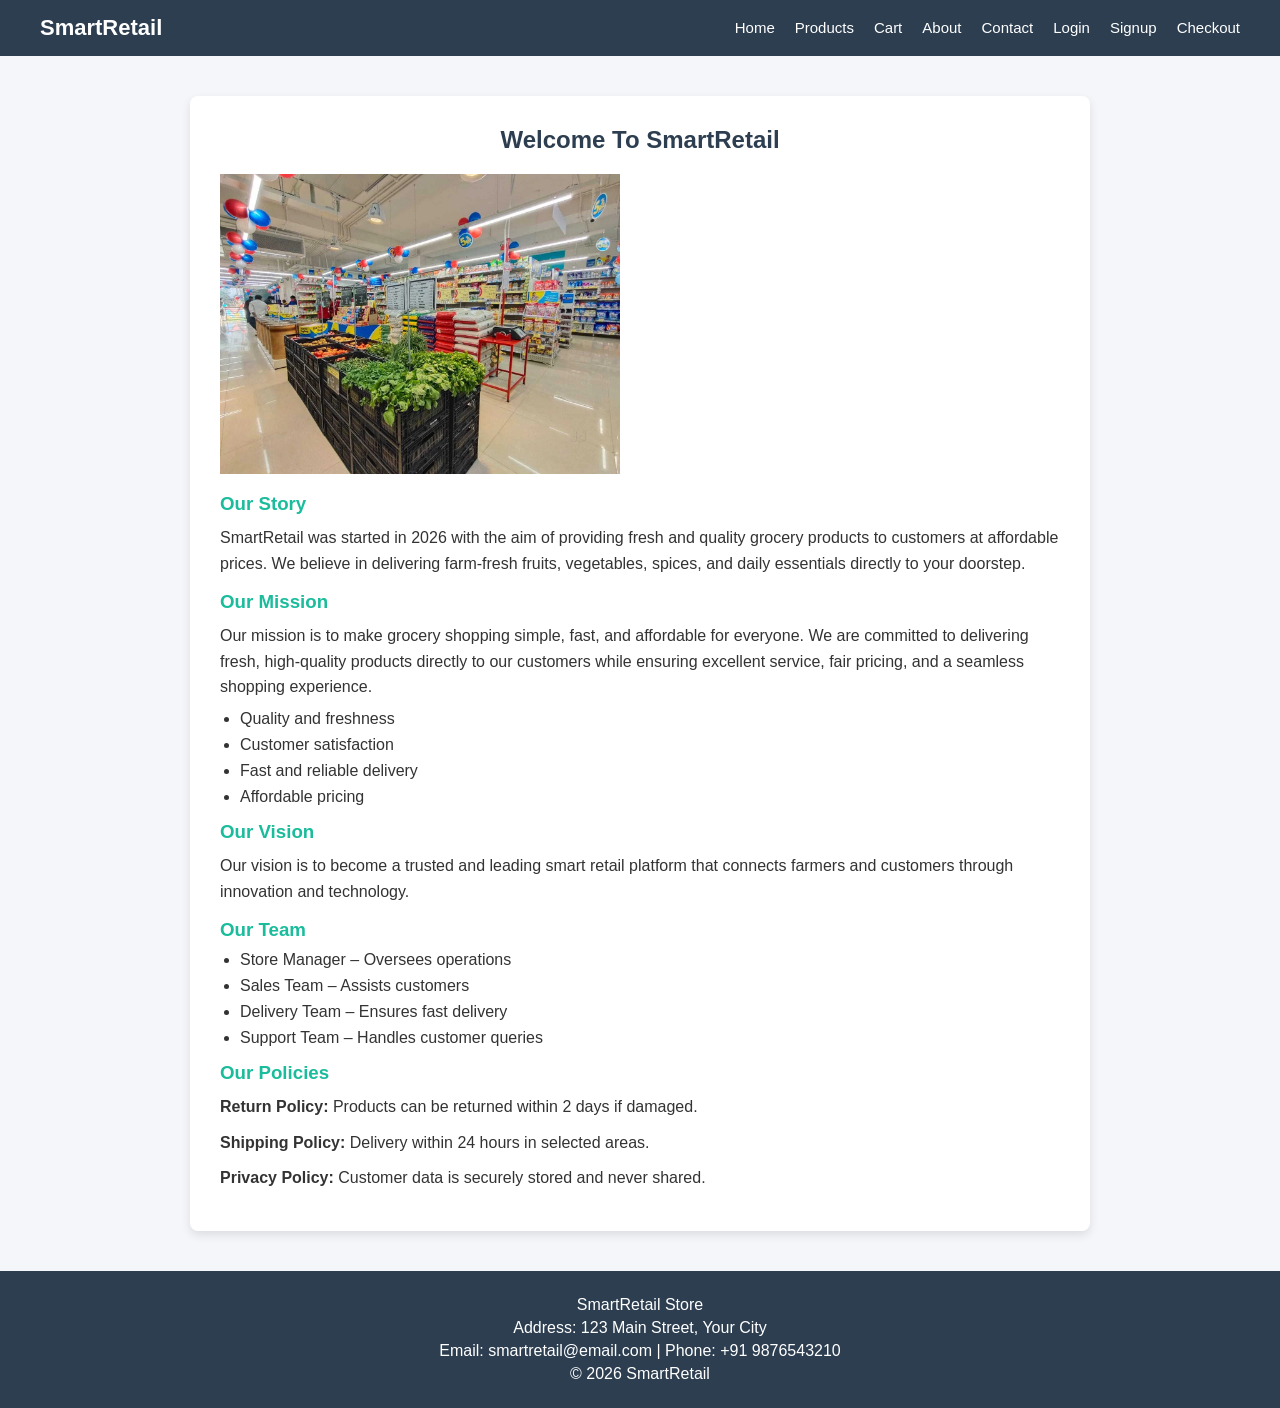
<file: index.html>
<!DOCTYPE html>
<html>
<head>
    <title>SmartRetail - About Us</title>
    <link rel="stylesheet" href="about.css">
</head>
<body>

<!-- Navbar -->
<div class="navbar">
    <h2>SmartRetail</h2>
    <ul>
        <li><a href="index.html">Home</a></li>
        <li><a href="products.html">Products</a></li>
        <li><a href="cart.html">Cart</a></li>
        <li><a href="about.html">About</a></li>
        <li><a href="contact.html">Contact</a></li>
        <li><a href="login.html">Login</a></li>
        <li><a href="signup.html">Signup</a></li>
        <li><a href="checkout.html">Checkout</a></li>
    </ul>
</div>

<!-- About Content -->
<div class="container">

    <h2>Welcome To SmartRetail</h2>

    <!-- Image Centered -->
    <img src="smart retail.jpg" alt="SmartRetail Store" class="center-image" width="400px" height="300px">

    <h3>Our Story</h3>
    <p>
        SmartRetail was started in 2026 with the aim of providing fresh and
        quality grocery products to customers at affordable prices.
        We believe in delivering farm-fresh fruits, vegetables, spices,
        and daily essentials directly to your doorstep.
    </p>

    <h3>Our Mission</h3>
    <p>
        Our mission is to make grocery shopping simple, fast, and affordable for everyone.
        We are committed to delivering fresh, high-quality products directly to our customers
        while ensuring excellent service, fair pricing, and a seamless shopping experience.
    </p>

    <ul>
        <li>Quality and freshness</li>
        <li>Customer satisfaction</li>
        <li>Fast and reliable delivery</li>
        <li>Affordable pricing</li>
    </ul>

    <h3>Our Vision</h3>
    <p>
        Our vision is to become a trusted and leading smart retail platform that connects
        farmers and customers through innovation and technology.
    </p>

    <h3>Our Team</h3>
    <ul>
        <li>Store Manager – Oversees operations</li>
        <li>Sales Team – Assists customers</li>
        <li>Delivery Team – Ensures fast delivery</li>
        <li>Support Team – Handles customer queries</li>
    </ul>

    <h3>Our Policies</h3>
    <p><strong>Return Policy:</strong> Products can be returned within 2 days if damaged.</p>
    <p><strong>Shipping Policy:</strong> Delivery within 24 hours in selected areas.</p>
    <p><strong>Privacy Policy:</strong> Customer data is securely stored and never shared.</p>

</div>

<!-- Footer -->
<footer>
    <p>SmartRetail Store</p>
    <p>Address: 123 Main Street, Your City</p>
    <p>Email: smartretail@email.com | Phone: +91 9876543210</p>
    <p>© 2026 SmartRetail</p>
</footer>

</body>
</html>
</file>
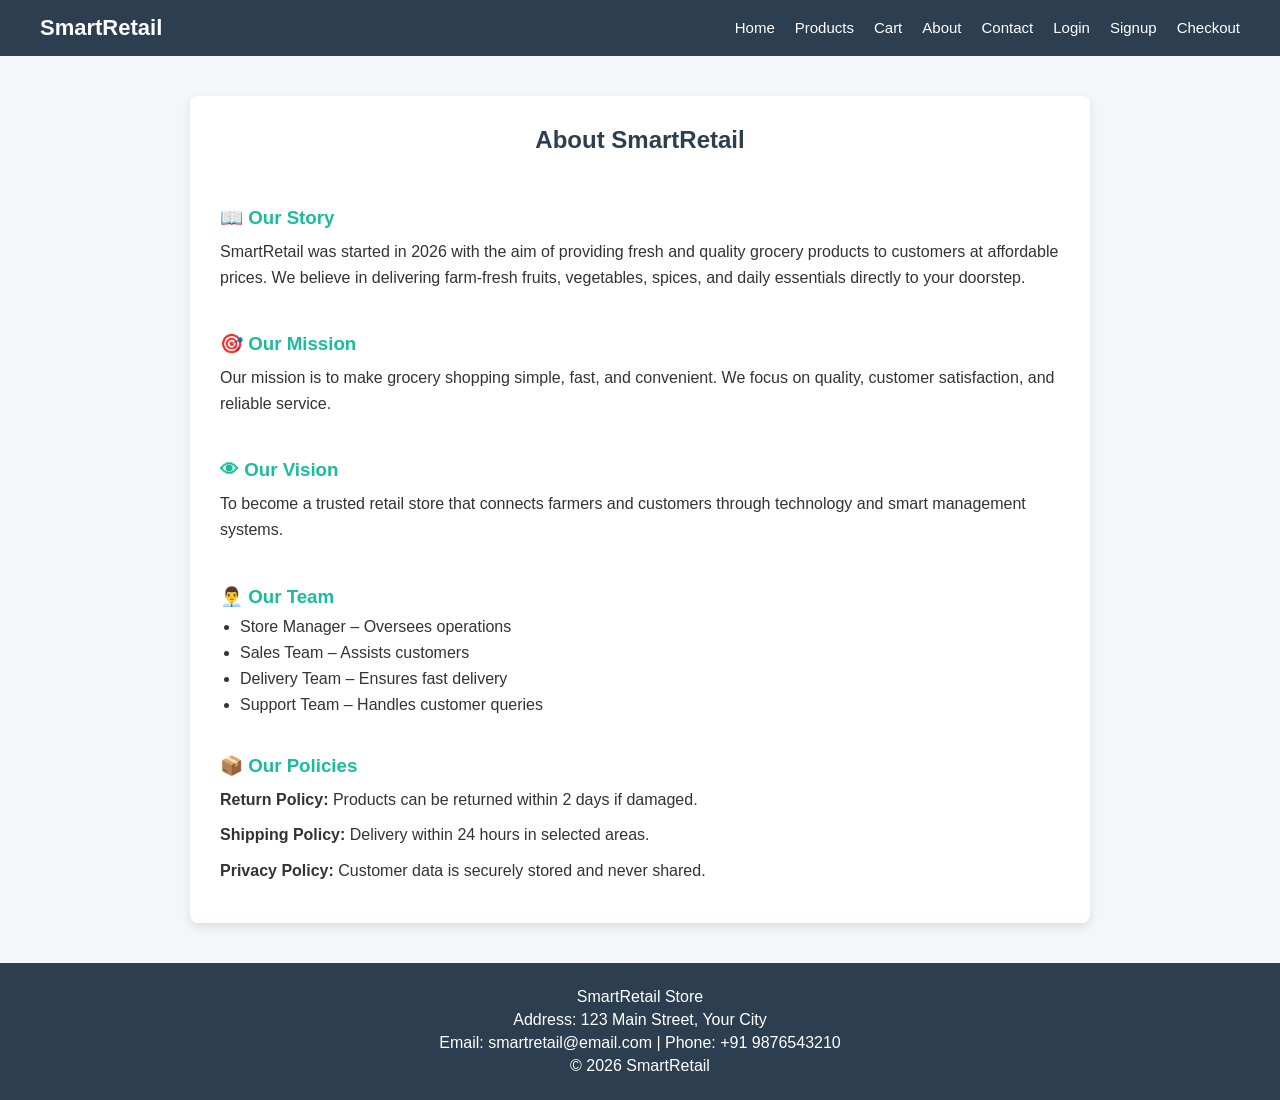
<file: about.html>
<html>
<head>
    <title>SmartRetail - About Us</title>
    <link rel="stylesheet" href="about.css">
</head>
<body>

<!-- Navbar -->
<div class="navbar">
    <h2>SmartRetail</h2>
    <ul>
        <li><a href="index.html">Home</a></li>
        <li><a href="products.html">Products</a></li>
        <li><a href="cart.html">Cart</a></li>
        <li><a href="about.html">About</a></li>
        <li><a href="contact.html">Contact</a></li>
        <li><a href="login.html">Login</a></li>
        <li><a href="signup.html">Signup</a></li>
        <li><a href="checkout.html">Checkout</a></li>
    </ul>
</div>

<!-- About Content -->
<div class="container">

    <h2>About SmartRetail</h2>
    <br>

    <h3>📖 Our Story</h3>
    <p>
        SmartRetail was started in 2026 with the aim of providing fresh and
        quality grocery products to customers at affordable prices.
        We believe in delivering farm-fresh fruits, vegetables, spices,
        and daily essentials directly to your doorstep.
    </p>

    <br>

    <h3>🎯 Our Mission</h3>
    <p>
        Our mission is to make grocery shopping simple, fast, and convenient.
        We focus on quality, customer satisfaction, and reliable service.
    </p>

    <br>

    <h3>👁 Our Vision</h3>
    <p>
        To become a trusted retail store that connects farmers and customers
        through technology and smart management systems.
    </p>

    <br>

    <h3>👨‍💼 Our Team</h3>
    <ul>
        <li>Store Manager – Oversees operations</li>
        <li>Sales Team – Assists customers</li>
        <li>Delivery Team – Ensures fast delivery</li>
        <li>Support Team – Handles customer queries</li>
    </ul>

    <br>

    <h3>📦 Our Policies</h3>
    <p><strong>Return Policy:</strong> Products can be returned within 2 days if damaged.</p>
    <p><strong>Shipping Policy:</strong> Delivery within 24 hours in selected areas.</p>
    <p><strong>Privacy Policy:</strong> Customer data is securely stored and never shared.</p>

</div>

<!-- Footer -->
<footer>
    <p>SmartRetail Store</p>
    <p>Address: 123 Main Street, Your City</p>
    <p>Email: smartretail@email.com | Phone: +91 9876543210</p>
    <p>© 2026 SmartRetail</p>
</footer>

<script src="script.js"></script>

</body>
</html>
</file>
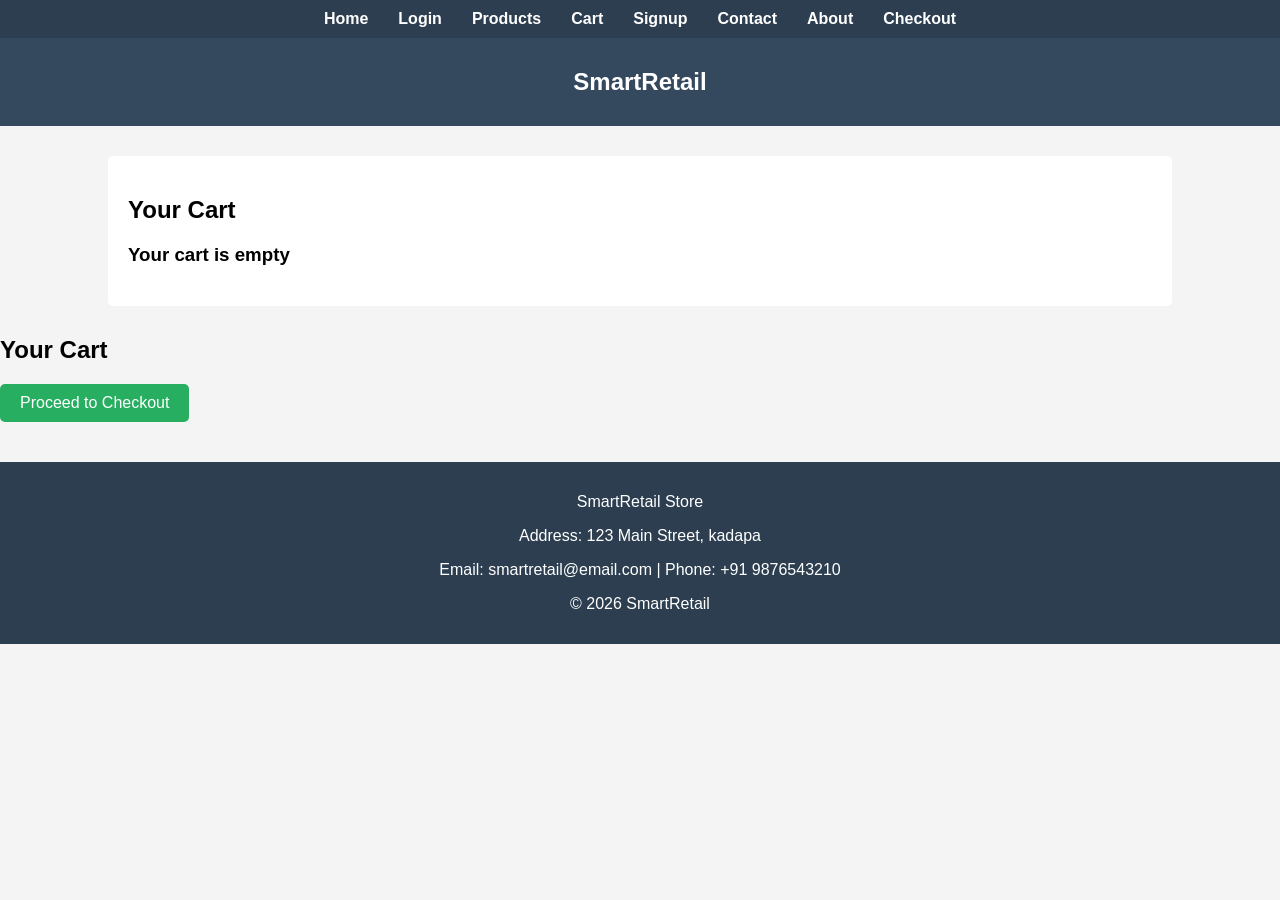
<file: cart.html>
<html>
<head>
    <title>Cart</title>
    <link rel="stylesheet" href="cart.css">
</head>
<body>
<ul>
    <li><a href="index.html">Home</a></li>
    <li><a href="login.html">Login</a></li>
    <li><a href="products.html">Products</a></li>
    <li><a href="cart.html">Cart</a></li>
    <li><a href="signup.html">Signup</a></li>
    <li><a href="contact.html">Contact</a></li>
    <li><a href="about.html">About</a></li>
   <li><a href="checkout.html">Checkout</a></li>
</ul>
<div class="navbar">
    <h2>SmartRetail</h2>
</div>

<div class="container">
    <h2>Your Cart</h2>
    <div id="cart-items"></div>
    <h3 id="total"></h3>
</div>
<h2>Your Cart</h2>

<div id="cart-items"></div>

<h3 id="cart-total"></h3>

<a href="checkout.html">
    <button>Proceed to Checkout</button>
</a>



<footer>
    <p>SmartRetail Store</p>
    <p>Address: 123 Main Street, kadapa</p>
    <p>Email: smartretail@email.com | Phone: +91 9876543210</p>
    <p>© 2026 SmartRetail</p>
</footer>
<script src="script.js"></script>
</body>
</html>
</file>
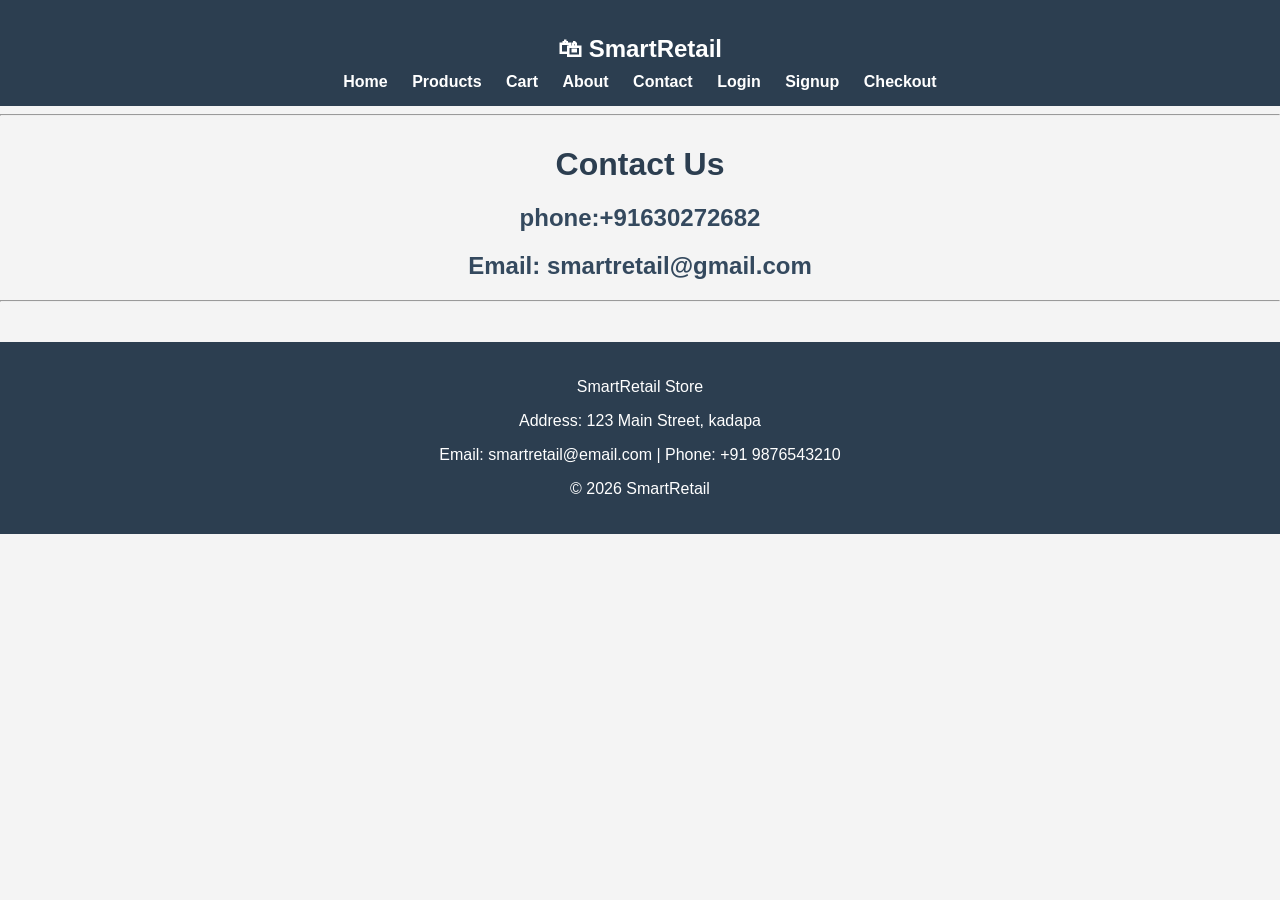
<file: contact.html>
<html>
<head>
    <title>SmartRetail - Contact Us</title>
</head>
<body>
    <link rel="stylesheet" href="contact.css">

<!-- ================= NAVBAR ================= -->

<div>
    <h2>🛍 SmartRetail</h2>

    <a href="index.html">Home</a> 
    <a href="products.html">Products</a> 
    <a href="cart.html">Cart</a> 
    <a href="about.html">About</a> 
    <a href="contact.html">Contact</a> 
    <a href="login.html">Login</a>
    <a href="signup.html">Signup</a>
    <a href="checkout.html">Checkout</a>
</div>

<hr>

<!-- ================= CONTACT SECTION ================= -->

<h1>Contact Us</h1>

<h2>phone:+91630272682</h2>
<h2>Email: smartretail@gmail.com</h2>

<hr>

<!-- ================= FOOTER ================= -->

<footer>
    <p>SmartRetail Store</p>
    <p>Address: 123 Main Street, kadapa</p>
    <p>Email: smartretail@email.com | Phone: +91 9876543210</p>
    <p>© 2026 SmartRetail</p>
</footer>
<script src="script.js"></script>
</body>
</html>
</file>
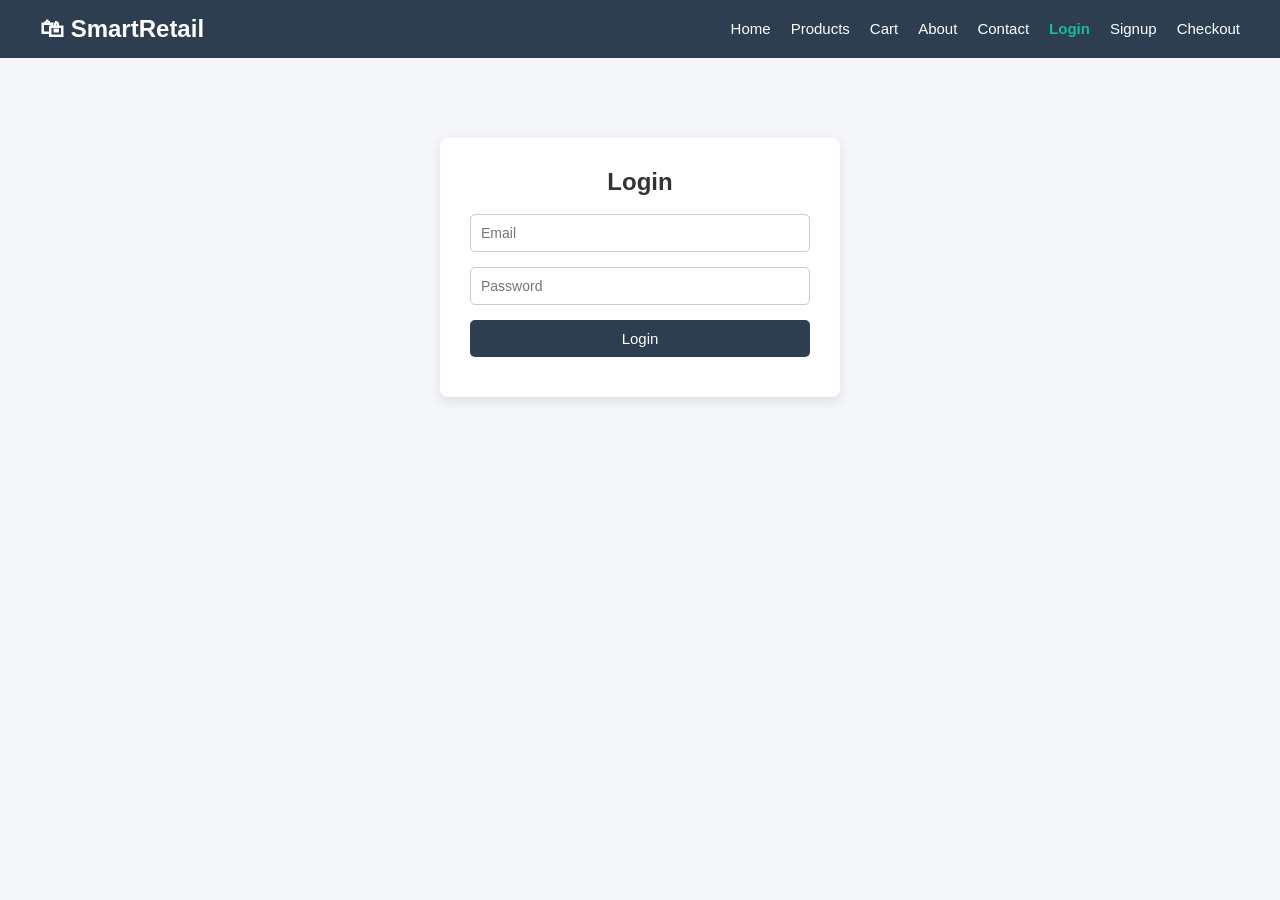
<file: login.html>
<html>
<head>
    <title>SmartRetail - Login</title>
    <link rel="stylesheet" href="login.css">
</head>
<body>

<!-- Navbar -->
<div class="navbar">
    <div class="logo">
        <h2>🛍 SmartRetail</h2>
    </div>

    <ul class="nav-links">
        <li><a href="index.html" class="nav-item">Home</a></li>
        <li><a href="products.html" class="nav-item">Products</a></li>
        <li><a href="cart.html" class="nav-item">Cart</a></li>
        <li><a href="about.html" class="nav-item">About</a></li>
        <li><a href="contact.html" class="nav-item">Contact</a></li>
        <li><a href="login.html" class="nav-item active">Login</a></li>
         <li><a href="signup.html" class="nav-item">Signup</a></li>
         <li><a href="checkout.html" class="nav-item">Checkout</a></li>
    </ul>
</div>

<!-- Login Section -->
<div class="container" style="text-align:center;">

    <!-- Login Form -->
    <div id="loginSection">
        <h2>Login</h2>
        <br>
        <form onsubmit="event.preventDefault(); login();">
            <input type="email" id="email" placeholder="Email" required>
            <input type="password" id="password" placeholder="Password" required>
            <br>
            <button type="submit">Login</button>
        </form>
        <p id="loginMessage" style="margin-top:10px;"></p>
    </div>

    <!-- Logout Section -->
    <div id="logoutSection" style="display:none;">
        <h2 id="welcomeText"></h2>
        <br>
        <button onclick="logout()">Logout</button>
    </div>

</div>




<script src="script.js"></script>

</body>
</html>
</file>
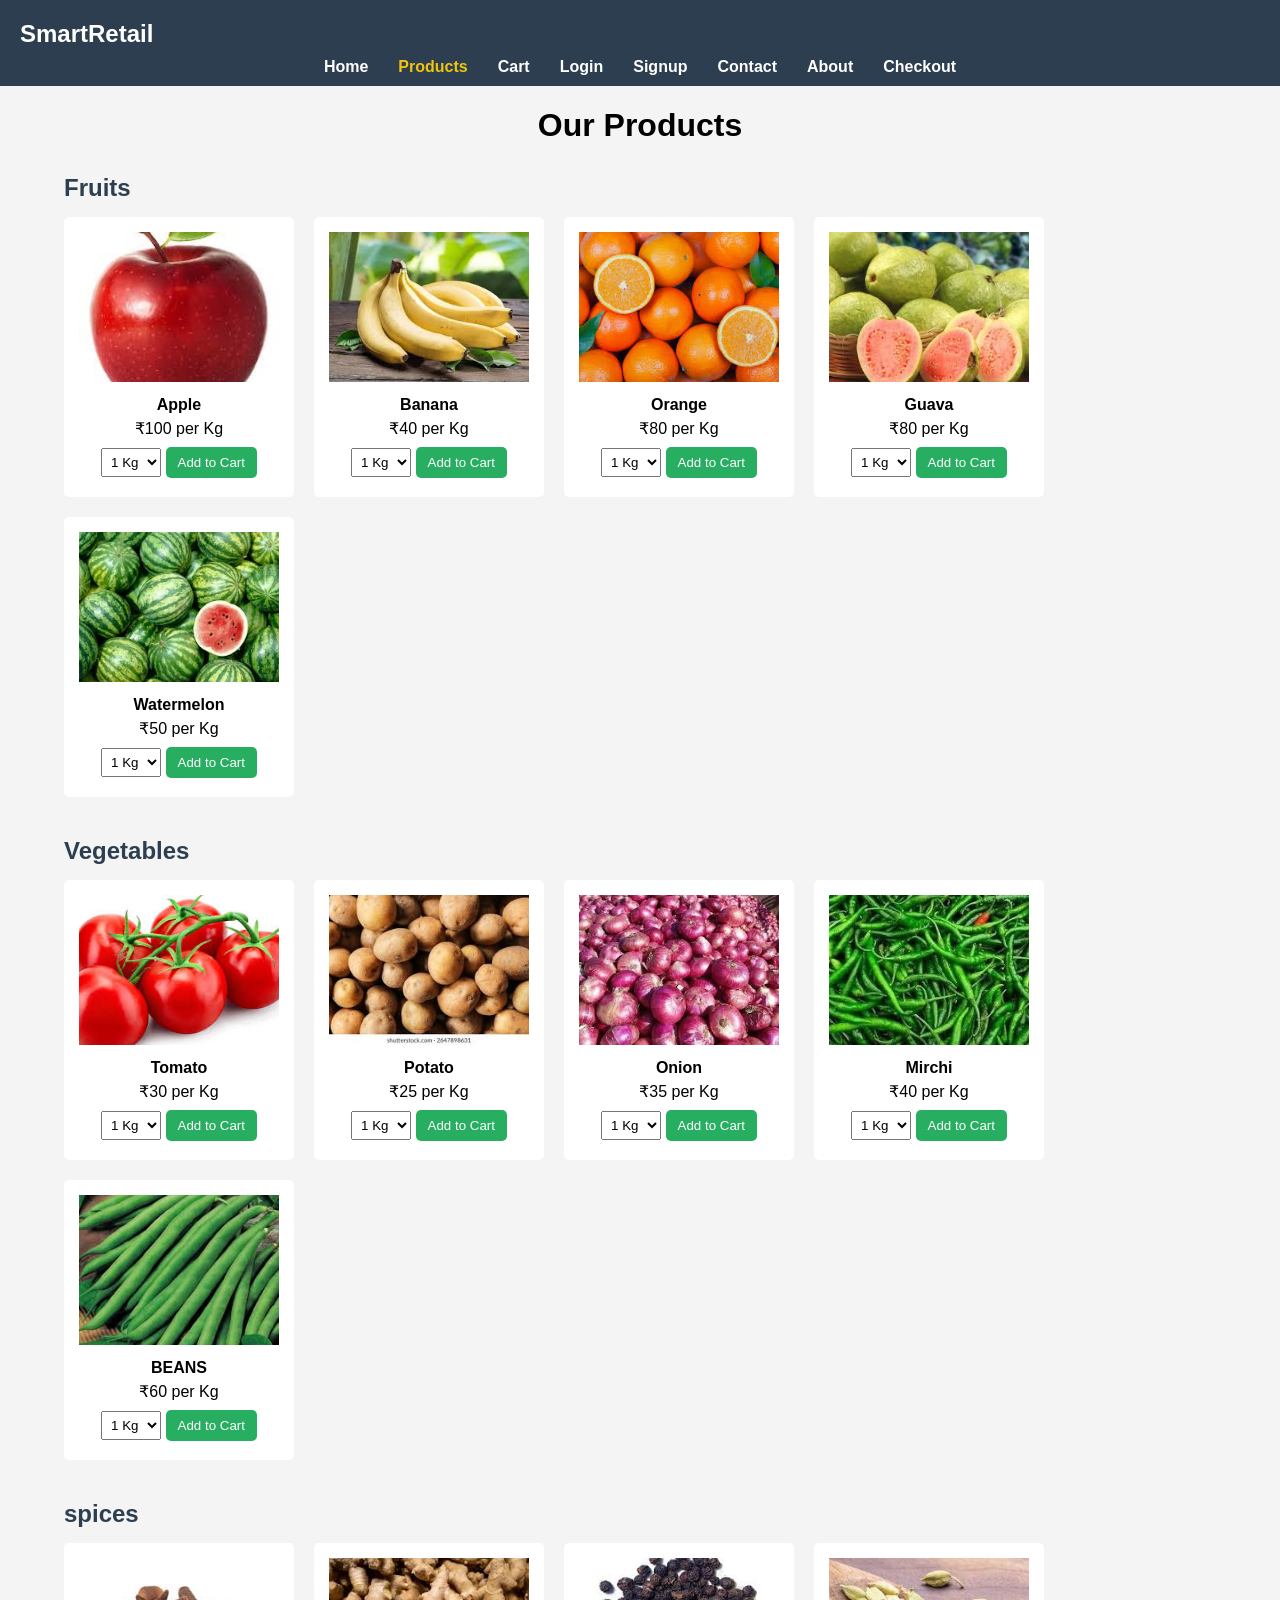
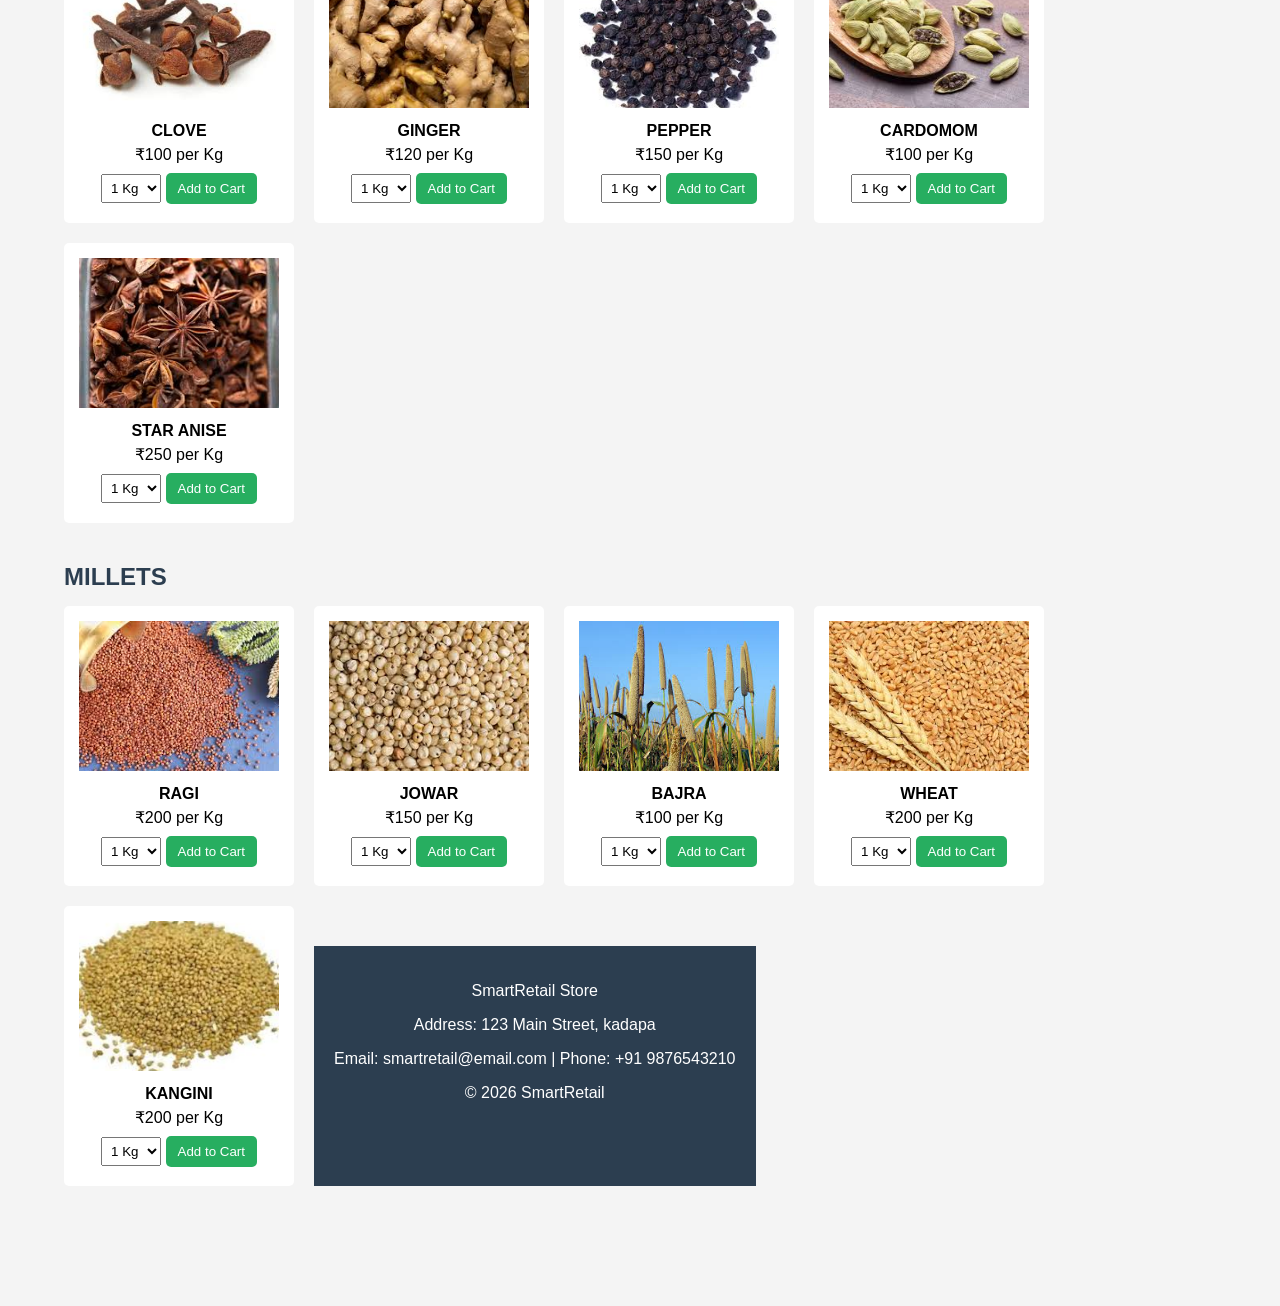
<file: products.html>
<!DOCTYPE html>
<html>
<head>
<title>Products - SmartRetail</title>
<link rel="stylesheet" href="products.css">
</head>

<body>

<div class="navbar">
    <h2>SmartRetail</h2>
    <ul>
        <li><a href="index.html">Home</a></li>
        <li><a href="products.html" class="active">Products</a></li>
        <li><a href="cart.html">Cart</a></li>
        <li><a href="login.html">Login</a></li>
        <li><a href="signup.html">Signup</a></li>
        <li><a href="contact.html">Contact</a></li>
        <li><a href="about.html">About</a></li>
        <li><a href="checkout.html">Checkout</a></li>
    </ul>
</div>

<div class="container">
<h1 class="main-title">Our Products</h1>

<!-- ================= FRUITS ================= -->
<div class="category">
<h2>Fruits</h2>
<div class="product-grid">

<div class="product">
    <img src="apple.jpg" alt="apple" width="100" height="100">
<h4>Apple</h4>
<p>₹100 per Kg</p>
<select id="apple"></select>
<button onclick="addToCart('Apple',100,'apple')">Add to Cart</button>
</div>

<div class="product">
    <img src="banana.jpg" alt="banana">
<h4>Banana</h4>
<p>₹40 per Kg</p>
<select id="banana"></select>
<button onclick="addToCart('Banana',40,'banana')">Add to Cart</button>
</div>

<div class="product">
    <img src="orange.jpg" alt="orange">
<h4>Orange</h4>
<p>₹80 per Kg</p>
<select id="orange"></select>
<button onclick="addToCart('Orange',80,'orange')">Add to Cart</button>
</div>
<div class="product">
     <img src="download.jpg" alt="guava">
<h4>Guava</h4>
<p>₹80 per Kg</p>
<select id="guava"></select>
<button onclick="addToCart('Guava',80,'guava')">Add to Cart</button>
</div>
<div class="product">
    <img src="download (2).jpg" alt="watermelon">
<h4>Watermelon</h4>
<p>₹50 per Kg</p>
<select id="watermelon"></select>
<button onclick="addToCart('Watermelon',50,'watermelon')">Add to Cart</button>
</div>

</div>
</div>

<!-- ================= VEGETABLES ================= -->
<div class="category">
<h2>Vegetables</h2>
<div class="product-grid">

<div class="product">
    <img src="tomato.jpg" alt="tomato">
<h4>Tomato</h4>
<p>₹30 per Kg</p>
<select id="tomato"></select>
<button onclick="addToCart('Tomato',30,'tomato')">Add to Cart</button>
</div>

<div class="product">
     <img src="potato.jpg" alt="potato">
<h4>Potato</h4>
<p>₹25 per Kg</p>
<select id="potato"></select>
<button onclick="addToCart('Potato',25,'potato')">Add to Cart</button>
</div>

<div class="product">
     <img src="onion.jpg" alt="onion">
<h4>Onion</h4>
<p>₹35 per Kg</p>
<select id="onion"></select>
<button onclick="addToCart('Onion',35,'onion')">Add to Cart</button>
</div>

<div class="product">
     <img src="mirchi.jpg" alt="mirchi">
<h4>Mirchi</h4>
<p>₹40 per Kg</p>
<select id="mirchi"></select>
<button onclick="addToCart('Mirchi',40,'mirchi')">Add to Cart</button>
</div>
<div class="product">
     <img src="beans.jpg" alt="beans">
<h4>BEANS</h4>
<p>₹60 per Kg</p>
<select id="beans"></select>
<button onclick="addToCart('Beans',60,'beans')">Add to Cart</button>
</div>

<div class="category">
<h2>spices</h2>
<div class="product-grid">

<div class="product">
    <img src="clove.jpg" alt="clove">
<h4>CLOVE</h4>
<p>₹100 per Kg</p>
<select id="clove"></select>
<button onclick="addToCart('Clove',100,'clove')">Add to Cart</button>
</div>
<div class="product">
    <img src="ginger.jpg" alt="ginger">
<h4>GINGER</h4>
<p>₹120 per Kg</p>
<select id="ginger"></select>
<button onclick="addToCart('Ginger',120,'ginger')">Add to Cart</button>
</div>
<div class="product">
    <img src="pepper.jpg" alt="pepper">
<h4>PEPPER</h4>
<p>₹150 per Kg</p>
<select id="pepper"></select>
<button onclick="addToCart('Pepper',150,'pepper')">Add to Cart</button>
</div>
<div class="product">
    <img src="cardomom.jpg" alt="black pepper">
<h4>CARDOMOM</h4>
<p>₹100 per Kg</p>
<select id="cardomom"></select>
<button onclick="addToCart('Black Pepper',100,'blackpepper')">Add to Cart</button>
</div>
<div class="product">
<img src="staranise.jpg" alt="star anise">
<h4>STAR ANISE</h4>
<p>₹250 per Kg</p>
<select id="staranise"></select>
<button onclick="addToCart('Star Anise',250,'staranise')">Add to Cart</button>
</div>

<div class="category">
<h2>MILLETS</h2>
<div class="product-grid">

<div class="product">
    <img src="ragi.jpg" alt="ragi">
<h4>RAGI</h4>
<p>₹200 per Kg</p>
<select id="ragi"></select>
<button onclick="addToCart('Ragi',200,'ragi')">Add to Cart</button>
</div>
<div class="product">
    <img src="jowar.jpg" alt="jowar">
<h4>JOWAR</h4>
<p>₹150 per Kg</p>
<select id="jowar"></select>
<button onclick="addToCart('Jowar',150,'jowar')">Add to Cart</button>
</div>
<div class="product">
    <img src="bajra.jpg" alt="bajra">
<h4>BAJRA</h4>
<p>₹100 per Kg</p>
<select id="bajra"></select>
<button onclick="addToCart('Bajra',100,'bajra')">Add to Cart</button>
</div>
<div class="product">
    <img src="wheat.jpg" alt="wheat">
<h4>WHEAT</h4>
<p>₹200 per Kg</p>
<select id="wheat"></select>
<button onclick="addToCart('Wheat',200,'wheat')">Add to Cart</button>
</div>
<div class="product">
    <img src="kangini.jpg" alt="kangini">
<h4>KANGINI</h4>
<p>₹200 per Kg</p>
<select id="kangini"></select>
<button onclick="addToCart('Kangini',200,'kangini')">Add to Cart</button>
</div>






<script src="script.js"></script>

<script>
document.querySelectorAll("select").forEach(function(select) {
    select.innerHTML =
        "<option value='1'>1 Kg</option>" +
        "<option value='2'>2 Kg</option>" +
        "<option value='3'>3 Kg</option>" +
        "<option value='4'>4 Kg</option>" +
        "<option value='5'>5 Kg</option>";
});
</script>


<footer>
    <p>SmartRetail Store</p>
    <p>Address: 123 Main Street, kadapa</p>
    <p>Email: smartretail@email.com | Phone: +91 9876543210</p>
    <p>© 2026 SmartRetail</p>
</footer>
<script src="script.js"></script>

</body>
</html>
</file>
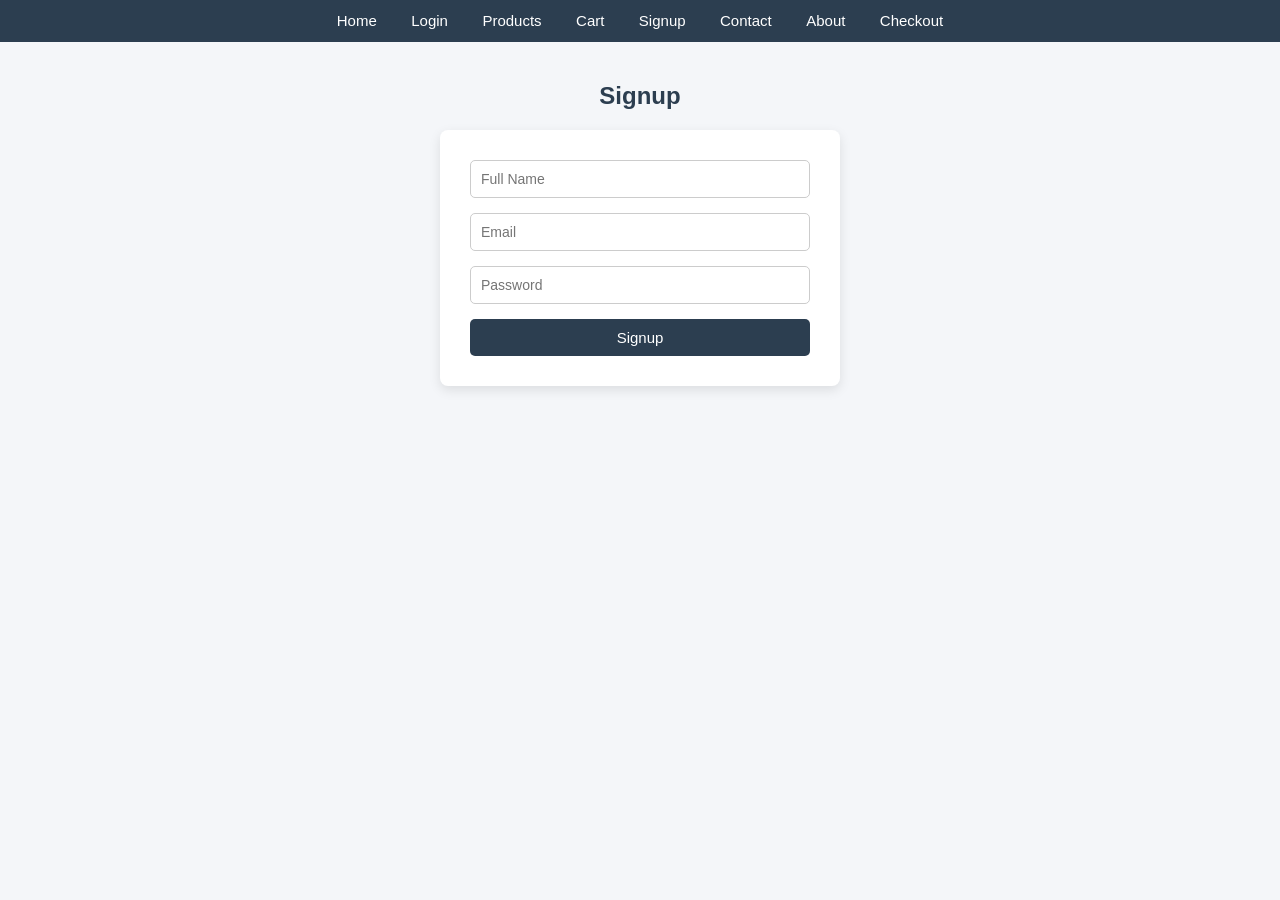
<file: signup.html>
<!DOCTYPE html>
<html>
<head>
    <title>Signup</title>
    <link rel="stylesheet" href="signup.css">
</head>
<body>
<ul>
    <li><a href="index.html">Home</a></li>
    <li><a href="login.html">Login</a></li>
    <li><a href="products.html">Products</a></li>
    <li><a href="cart.html">Cart</a></li>
    <li><a href="signup.html">Signup</a></li>
    <li><a href="contact.html">Contact</a></li>
    <li><a href="about.html">About</a></li>
    <li><a href="checkout.html" class="nav-item">Checkout</a></li>
</ul>
<h2 style="text-align:center">Signup</h2>

<form onsubmit="event.preventDefault(); signup();">
    <input type="text" id="name" placeholder="Full Name">
    <input type="email" id="email" placeholder="Email">
    <input type="password" id="password" placeholder="Password">
    <button type="submit">Signup</button>
</form>

<script src="script.js"></script>
</body>
</html>
</file>
<file: about.css>
/* Reset */
* {
    margin: 0;
    padding: 0;
    box-sizing: border-box;
    font-family: Arial, Helvetica, sans-serif;
}

/* Body */
body {
    background-color: #f4f6f9;
    color: #333;
}

/* Navbar */
.navbar {
    background-color: #2c3e50;
    color: white;
    padding: 15px 40px;
    display: flex;
    justify-content: space-between;
    align-items: center;
}

.navbar h2 {
    font-size: 22px;
}

.navbar ul {
    list-style: none;
    display: flex;
}

.navbar ul li {
    margin-left: 20px;
}

.navbar ul li a {
    text-decoration: none;
    color: white;
    font-size: 15px;
    transition: 0.3s;
}

.navbar ul li a:hover {
    color: #1abc9c;
}

/* Container */
.container {
    max-width: 900px;
    margin: 40px auto;
    background: white;
    padding: 30px;
    border-radius: 8px;
    box-shadow: 0 4px 10px rgba(0, 0, 0, 0.1);
}

/* Headings */
.container h2 {
    text-align: center;
    margin-bottom: 20px;
    color: #2c3e50;
}

.container h3 {
    margin-top: 15px;
    margin-bottom: 10px;
    color: #1abc9c;
}

/* Paragraphs */
.container p {
    line-height: 1.6;
    margin-bottom: 10px;
}

/* List */
.container ul {
    margin-left: 20px;
    margin-top: 10px;
}

.container ul li {
    margin-bottom: 8px;
}

/* Footer */
footer {
    background-color: #2c3e50;
    color: white;
    text-align: center;
    padding: 20px;
    margin-top: 40px;
}

footer p {
    margin: 5px 0;
}
</file>
<file: cart.css>
/* =========================
   BODY
========================= */
body {
    font-family: Arial, sans-serif;
    margin: 0;
    padding: 0;
    background-color: #f4f4f4;
}

/* =========================
   NAVIGATION MENU
========================= */
ul {
    list-style-type: none;
    margin: 0;
    padding: 10px;
    background-color: #2c3e50;
    display: flex;
    justify-content: center;
}

ul li {
    margin: 0 15px;
}

ul li a {
    color: white;
    text-decoration: none;
    font-weight: bold;
}

ul li a:hover {
    color: #f1c40f;
}

/* =========================
   NAVBAR TITLE
========================= */
.navbar {
    background-color: #34495e;
    color: white;
    padding: 10px;
    text-align: center;
}

/* =========================
   CONTAINER
========================= */
.container {
    width: 80%;
    margin: 30px auto;
    background-color: white;
    padding: 20px;
    border-radius: 5px;
}

/* =========================
   CART ITEMS
========================= */
#cart-items {
    margin-top: 20px;
}

.cart-item {
    background-color: #ecf0f1;
    padding: 15px;
    margin-bottom: 10px;
    border-radius: 5px;
}

/* =========================
   TOTAL
========================= */
#total, #cart-total {
    margin-top: 20px;
    font-size: 20px;
    color: #27ae60;
}

/* =========================
   BUTTON
========================= */
button {
    background-color: #27ae60;
    color: white;
    padding: 10px 20px;
    border: none;
    border-radius: 5px;
    cursor: pointer;
    font-size: 16px;
}

button:hover {
    background-color: #219150;
}

/* =========================
   FOOTER
========================= */
footer {
    text-align: center;
    padding: 15px;
    background-color: #2c3e50;
    color: white;
    margin-top: 40px;
}
</file>
<file: contact.css>
/* =========================
   BODY
========================= */
body {
    font-family: Arial, sans-serif;
    margin: 0;
    padding: 0;
    background-color: #f4f4f4;
    text-align: center;
}

/* =========================
   NAVBAR
========================= */
div {
    background-color: #2c3e50;
    padding: 15px;
}

div h2 {
    color: white;
    margin-bottom: 10px;
}

div a {
    color: white;
    text-decoration: none;
    margin: 0 10px;
    font-weight: bold;
}

div a:hover {
    color: #f1c40f;
}

/* =========================
   HEADINGS
========================= */
h1 {
    margin-top: 30px;
    color: #2c3e50;
}

h2 {
    color: #34495e;
}

/* =========================
   FOOTER
========================= */
footer {
    background-color: #2c3e50;
    color: white;
    padding: 20px;
    margin-top: 40px;
}
</file>
<file: login.css>
/* Reset */
* {
    margin: 0;
    padding: 0;
    box-sizing: border-box;
    font-family: Arial, Helvetica, sans-serif;
}

/* Body */
body {
    background-color: #f4f6f9;
    color: #333;
}

/* Navbar */
.navbar {
    background-color: #2c3e50;
    padding: 15px 40px;
    display: flex;
    justify-content: space-between;
    align-items: center;
}

.logo h2 {
    color: white;
}

.nav-links {
    list-style: none;
    display: flex;
}

.nav-links li {
    margin-left: 20px;
}

.nav-item {
    text-decoration: none;
    color: white;
    font-size: 15px;
    transition: 0.3s;
}

.nav-item:hover {
    color: #1abc9c;
}

.nav-item.active {
    color: #1abc9c;
    font-weight: bold;
}

/* Container */
.container {
    max-width: 400px;
    margin: 80px auto;
    background: white;
    padding: 30px;
    border-radius: 8px;
    box-shadow: 0 4px 12px rgba(0, 0, 0, 0.1);
}

/* Form */
form input {
    width: 100%;
    padding: 10px;
    margin-bottom: 15px;
    border-radius: 5px;
    border: 1px solid #ccc;
    font-size: 14px;
}

form input:focus {
    outline: none;
    border-color: #1abc9c;
}

/* Button */
button {
    width: 100%;
    padding: 10px;
    background-color: #2c3e50;
    color: white;
    border: none;
    border-radius: 5px;
    cursor: pointer;
    font-size: 15px;
    transition: 0.3s;
}

button:hover {
    background-color: #1abc9c;
}

/* Messages */
#loginMessage {
    font-size: 14px;
    color: #e74c3c;
}

/* Footer */
footer {
    background-color: #2c3e50;
    color: white;
    text-align: center;
    padding: 15px;
    margin-top: 50px;
}

footer p {
    margin: 5px 0;
}
</file>
<file: products.css>
/* =========================
   BODY
========================= */
body {
    margin: 0;
    font-family: Arial, sans-serif;
    background-color: #f4f4f4;
}

/* =========================
   NAVBAR
========================= */
.navbar {
    background-color: #2c3e50;
    color: white;
    padding: 10px;
}

.navbar h2 {
    margin: 0;
    padding: 10px;
}

.navbar ul {
    list-style-type: none;
    margin: 0;
    padding: 0;
    display: flex;
    justify-content: center;
}

.navbar ul li {
    margin: 0 15px;
}

.navbar ul li a {
    color: white;
    text-decoration: none;
    font-weight: bold;
}

.navbar ul li a:hover,
.navbar ul li a.active {
    color: #f1c40f;
}

/* =========================
   CONTAINER
========================= */
.container {
    width: 90%;
    margin: 20px auto;
}

/* =========================
   MAIN TITLE
========================= */
.main-title {
    text-align: center;
    margin-bottom: 30px;
}

/* =========================
   CATEGORY
========================= */
.category {
    margin-bottom: 40px;
}

.category h2 {
    margin-bottom: 15px;
    color: #2c3e50;
}

/* =========================
   PRODUCT GRID
========================= */
.product-grid {
    display: flex;
    flex-wrap: wrap;
    gap: 20px;
}

/* =========================
   PRODUCT CARD
========================= */
.product {
    background-color: white;
    width: 200px;
    padding: 15px;
    border-radius: 5px;
    text-align: center;
}

.product img {
    width: 100%;
    height: 150px;
    object-fit: cover;
}

.product h4 {
    margin: 10px 0 5px;
}

.product p {
    margin: 5px 0;
}

/* =========================
   SELECT DROPDOWN
========================= */
select {
    padding: 5px;
    margin: 5px 0;
}

/* =========================
   BUTTON
========================= */
button {
    background-color: #27ae60;
    color: white;
    padding: 8px 12px;
    border: none;
    border-radius: 5px;
    cursor: pointer;
}

button:hover {
    background-color: #219150;
}

/* =========================
   FOOTER
========================= */
footer {
    background-color: #2c3e50;
    color: white;
    text-align: center;
    padding: 20px;
    margin-top: 40px;
}
</file>
<file: signup.css>
/* Reset */
* {
    margin: 0;
    padding: 0;
    box-sizing: border-box;
    font-family: Arial, Helvetica, sans-serif;
}

/* Body */
body {
    background-color: #f4f6f9;
    color: #333;
}

/* Navigation */
ul {
    list-style: none;
    background-color: #2c3e50;
    padding: 12px 0;
    text-align: center;
}

ul li {
    display: inline;
    margin: 0 15px;
}

ul li a {
    text-decoration: none;
    color: white;
    font-size: 15px;
    transition: 0.3s;
}

ul li a:hover {
    color: #1abc9c;
}

/* Heading */
h2 {
    margin: 40px 0 20px;
    color: #2c3e50;
}

/* Form */
form {
    max-width: 400px;
    margin: 0 auto 40px;
    background: white;
    padding: 30px;
    border-radius: 8px;
    box-shadow: 0 4px 12px rgba(0, 0, 0, 0.1);
    text-align: center;
}

/* Inputs */
form input {
    width: 100%;
    padding: 10px;
    margin-bottom: 15px;
    border-radius: 5px;
    border: 1px solid #ccc;
    font-size: 14px;
}

form input:focus {
    outline: none;
    border-color: #1abc9c;
}

/* Button */
form button {
    width: 100%;
    padding: 10px;
    background-color: #2c3e50;
    color: white;
    border: none;
    border-radius: 5px;
    cursor: pointer;
    font-size: 15px;
    transition: 0.3s;
}

form button:hover {
    background-color: #1abc9c;
}
</file>
